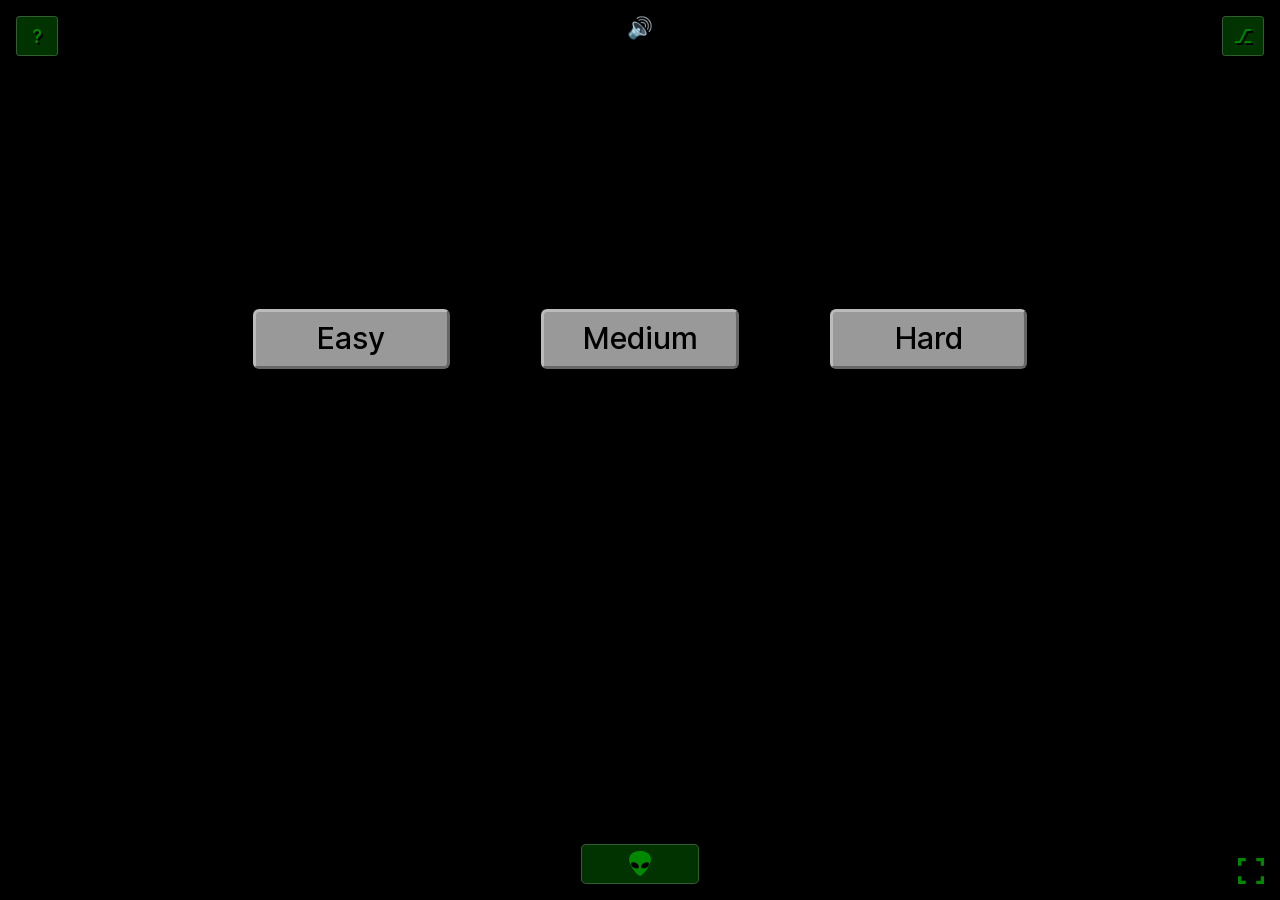
<file: index.html>
<!doctype html><html lang="en"><head><meta charset="utf-8" /><title></title><meta http-equiv="refresh" content="0; url=mt/" /><link rel="canonical" href="https://fson4.github.io/mt/" /></head><body></body></html>
</file>
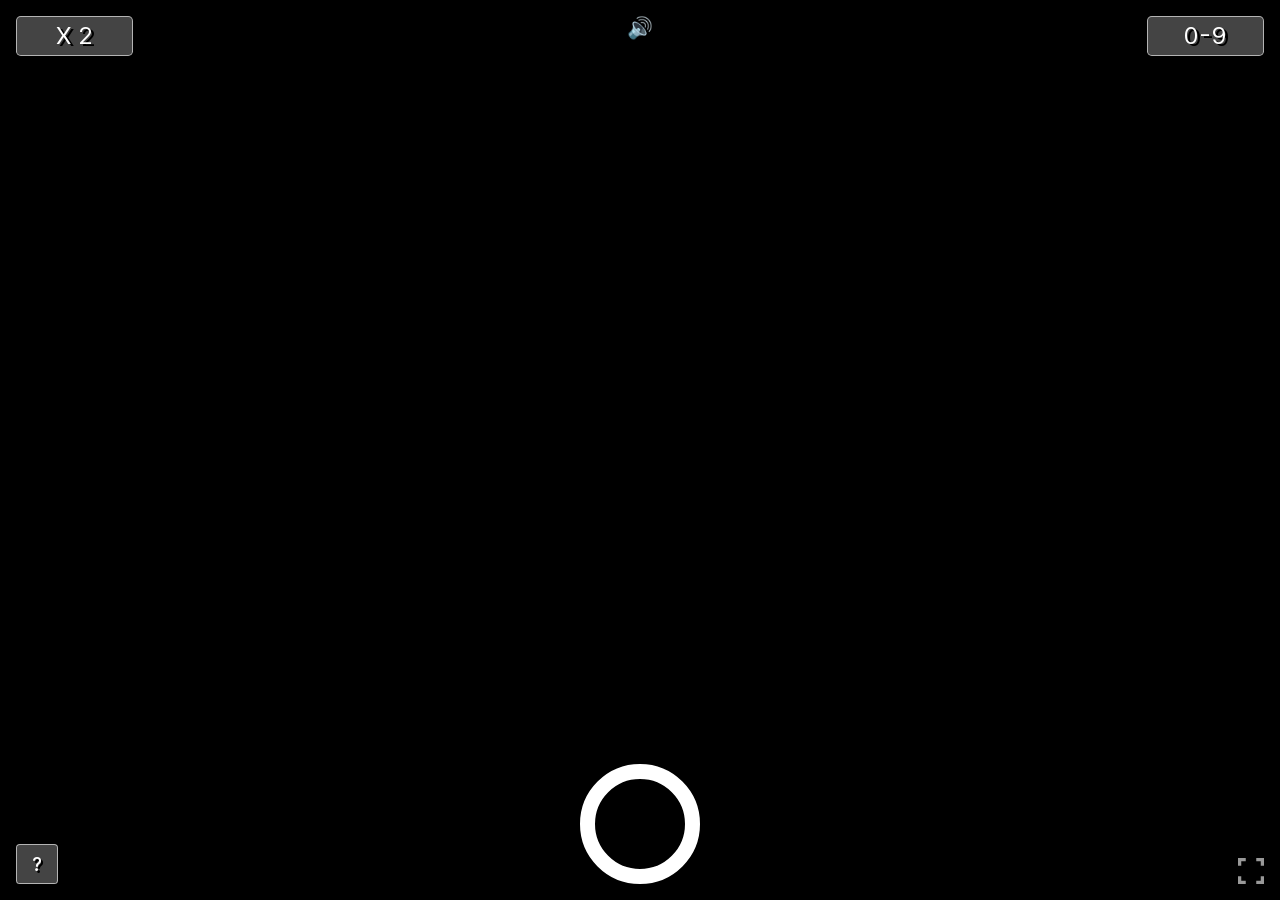
<file: bt/index.html>
<!doctype html>
<html lang="en">
<head>
<meta charset="utf-8" />
<title>Backwards Task</title>
<meta name="description" content="A reverse memory span task web application" />
<meta name="viewport" content="width=device-width, initial-scale=1" />
<meta name="theme-color" content="#000" />
<link rel="stylesheet" href="resource/style.css" />
<script src="resource/script.js"></script>
<link rel="manifest" href="app.webmanifest" />
<link rel="icon" type="image/svg+xml" sizes="any" href="resource/img/icon.svg" />
<link rel="canonical" href="https://fson4.github.io/bt/" />
</head>
<body>JavaScript: false</body>
</html>
</file>
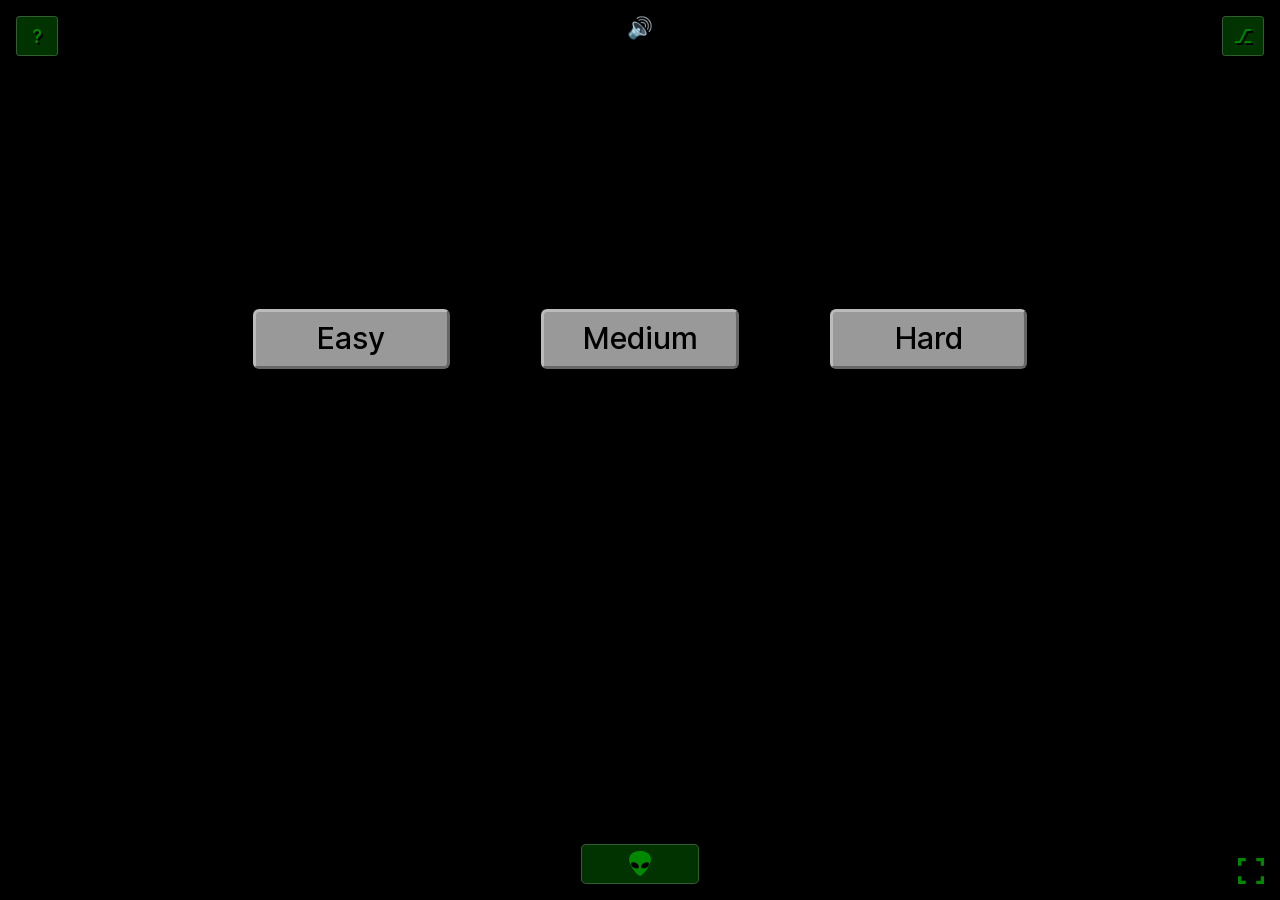
<file: mt/index.html>
<!doctype html>
<html lang="en">
<head>
<meta charset="utf-8" />
<title>Memory Task</title>
<meta name="description" content="A masking- and limited-hold memory task web application" />
<meta name="viewport" content="width=device-width, initial-scale=1" />
<meta name="theme-color" content="#000" />
<link rel="stylesheet" href="resource/style.css" />
<script src="resource/script.js"></script>
<link rel="manifest" href="app.webmanifest" />
<link rel="icon" type="image/svg+xml" sizes="any" href="resource/img/icon.svg" />
<link rel="canonical" href="https://fson4.github.io/mt/" />
</head>
<body>JavaScript: false</body>
</html>
</file>
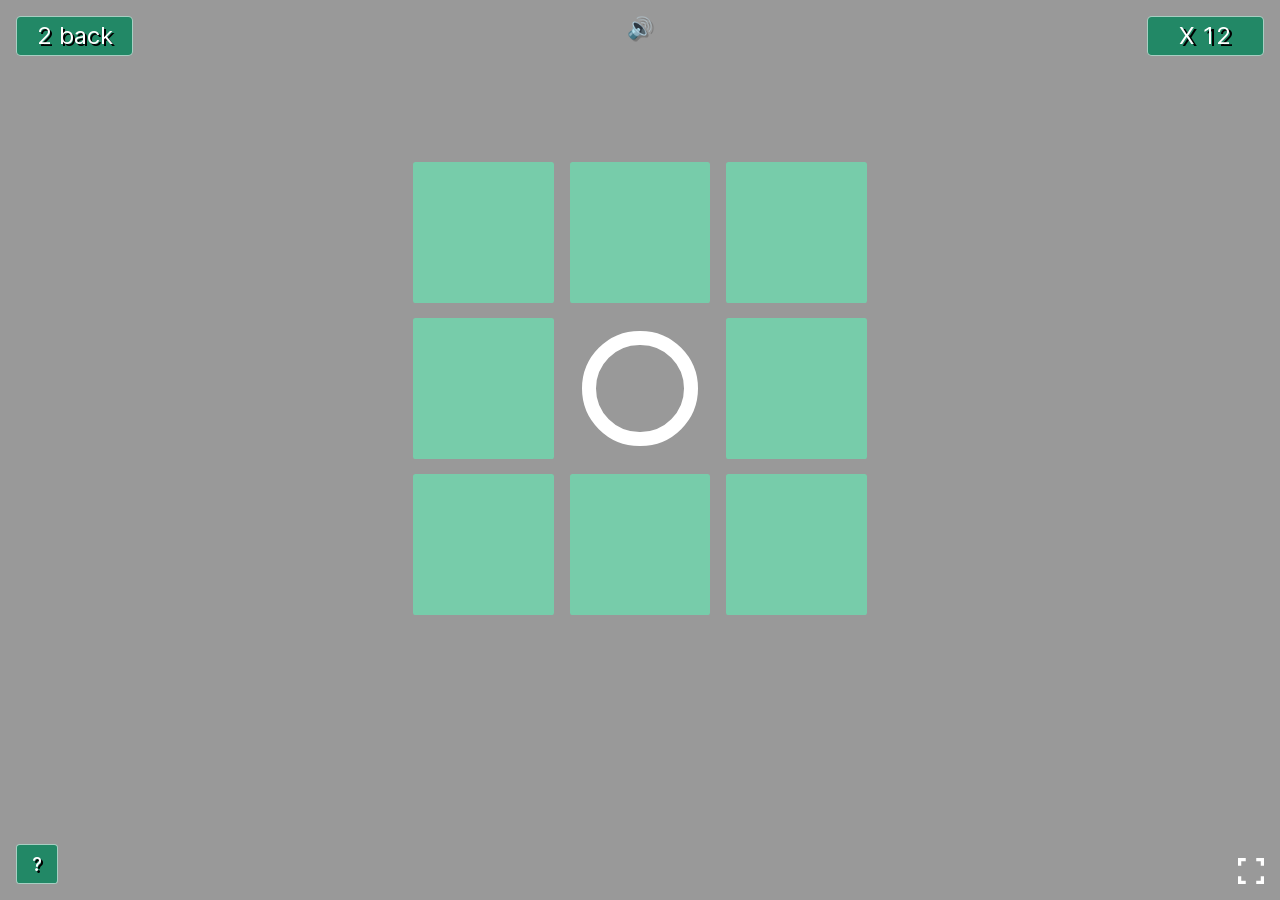
<file: nb/index.html>
<!doctype html>
<html lang="en">
<head>
<meta charset="utf-8" />
<title>N-back Task</title>
<meta name="description" content="A dual n-back memory task web application" />
<meta name="viewport" content="width=device-width, initial-scale=1" />
<meta name="theme-color" content="#000" />
<link rel="stylesheet" href="resource/style.css" />
<script src="resource/script.js"></script>
<link rel="manifest" href="app.webmanifest" />
<link rel="icon" type="image/svg+xml" sizes="any" href="resource/img/icon.svg" />
<link rel="canonical" href="https://fson4.github.io/nb/" />
</head>
<body>JavaScript: false</body>
</html>
</file>
<file: bt/resource/style.css>
@font-face { font-family: inter; src: url("font/inter.woff2"); font-weight: 400 700; font-display: swap }
html, body { width: 100%; height: 100%; font: 400 16px/1.2 inter, sans-serif; background: #000; color: #fff; text-align: center; cursor: default; touch-action: none; -webkit-user-select: none; user-select: none; overflow: hidden }
body, ul, ol, p { padding: 0; margin: 0 }
body, .panel { display: grid; place-items: start center }
body { grid-template: 32% 40% 28% / 20% 60% 20% }
.circle, .esc, .screen, .result li { position: relative }
ol li::before, .screen::after, .esc::after, .match-li-2::before { content: ""; position: absolute }

.stimulus, .box, .match { border-radius: .2em }
.stimulus, .panel { grid-area: 2 / 2 }
.stimulus { width: .7em; height: .7em; font-size: 22em; font-weight: 500; line-height: 1; margin-top: -8vh }
.stimulus.color { margin-top: -3vh }
.panel { grid-template: repeat(3, 1fr) / repeat(3, 1fr); gap: .4em .5em; --box: 112px; font-weight: 500; font-size: 5.15em; line-height: 1.35; margin-top: -15vh }
.panel.color { margin-top: -10vh }
.box { background: #444; border: 2px solid #000; width: var(--box); height: var(--box) }
.esc, .esc::after { width: 2em; height: 2em }
.esc { padding: .2em .2em 0 0 }
.esc::after { left: 0; background: #f00; clip-path: polygon(15% 0, 0 15%, 35% 50%, 0 85%, 15% 100%, 50% 65%, 85% 100%, 100% 85%, 65% 50%, 100% 15%, 85% 0, 50% 35%) }
.no-1.numeral::after { content: "1" }
.no-2.numeral::after { content: "2" }
.no-3.numeral::after { content: "3" }
.no-4.numeral::after { content: "4" }
.no-5.numeral::after { content: "5" }
.no-6.numeral::after { content: "6" }
.no-7.numeral::after { content: "7" }
.no-8.numeral::after { content: "8" }
.no-9.numeral::after { content: "9" }
.no-0.numeral::after { content: "0" }
.no-1.ABC::after { content: "A" }
.no-2.ABC::after { content: "B" }
.no-3.ABC::after { content: "C" }
.no-4.ABC::after { content: "D" }
.no-5.ABC::after { content: "E" }
.no-6.ABC::after { content: "F" }
.no-7.ABC::after { content: "G" }
.no-8.ABC::after { content: "H" }
.no-9.ABC::after { content: "I" }
.no-0.ABC::after { content: "X" }
.no-1.color { background: #070 }
.no-2.color { background: #e11 }
.no-3.color { background: #11e }
.no-4.color { background: #ed0 }
.no-5.color { background: #808 }
.no-6.color { background: #b51 }
.no-7.color { background: #874 }
.no-8.color { background: #56a }
.no-9.color { background: #4ed }

.set-a { grid-area: 1 / 1; place-self: start; margin: 16px 0 0 16px }
.speaker { grid-area: 1 / 2; margin: 16px 0 0 }
.set-t { grid-area: 1 / 3; place-self: start end; margin: 16px 16px 0 0 }
.result { grid-area: 2 / 2 }
.help, .esc { grid-area: 3 / 1; place-self: end start; margin: 0 0 16px 16px }
.circle { grid-area: 3 / 2; place-self: end center; margin: 0 0 16px }
.screen { grid-area: 3 / 3; place-self: end; margin: 0 16px 16px 0 }
p, ul { white-space: nowrap }
p, .result { background: #444; border: 1px solid #fff9 }
p, .result li { text-shadow: .12em .1em 0 #000 }
p { min-width: 2.1em; line-height: 2; font-size: 1.5em; border-radius: .2em }
ol, ul { list-style: none }
ol { text-align: left }
ol { counter-reset: ol; margin: .5em 1.7em .9em 2.5em; font-size: .83em; line-height: 1.7; font-weight: 400 }
ol li::before { counter-increment: ol; content: counter(ol) "."; margin-left: -1.7em; text-align: right; width: 1em }
.set-a, .set-t { width: 4.8em; font-size: 1.9em; line-height: 1.6; font-variant-numeric: tabular-nums }
.speaker { font-size: 1.6em }
.help { font-weight: 500; z-index: 10 }
.screen { width: 32px; height: 32px; box-sizing: border-box; border: 4px solid #999; transform-origin: bottom right }
.screen::after, .circle { background: #000 }
.screen::after { top: -5px; left: -5px; width: 34px; height: 34px; clip-path: polygon(0 31%, 31% 31%, 31% 0, 69% 0, 69% 31%, 100% 31%, 100% 69%, 69% 69%, 69% 100%, 31% 100%, 31% 69%, 0 69%) }
.result { margin-top: -3.2em; font-size: 1.2em; border: .1em solid; border-radius: .8em; box-shadow: 0 0 6em #666, 0 0 2em #ccc }
.result li { margin: .6em 1em; font-size: 1.7em; font-weight: 640 }
.result li:nth-child(1) { font-size: 2em; font-variant: no-contextual }
.result li:nth-child(2) { margin-top: -.1em }
.result li.complete:nth-child(2) { color: #2b2 }
.result li:last-child:not(.match-li-2) { margin: -.05em 1em .8em }
.match-li-2 { margin-top: -.3em }
.match-li-2::before { color: #fff; box-shadow: .12em .1em 0 #000; background: #fff; top: -28%; left: 12%; width: 76%; height: 2px }
.match { display: inline-block; width: .9em; height: 1.05em; margin: .1em .06em }
.match.color { vertical-align: middle }
.wrong { color: #f00 }
.circle { --circle: 9.75em; width: var(--circle); height: var(--circle); box-sizing: border-box; border: 1.2em solid; border-radius: 50% }
.active:not(.color) { border-color: #04d }
p.active, p.active ol { color: #999 }
.esc.active::after { background: #444 }
.screen.active { border-color: #f00 }
.circle.active { border-color: #444 }
.box.active { color: #000 }
.color.active { opacity: .4 }

@media (orientation: portrait) {
.stimulus { margin-top: -3.5vh }
.stimulus.color { margin-top: 0 }
.panel { margin-top: -11vh }
.panel.color { margin-top: -7vh }
}
@media (max-width: 1600px) {
.stimulus { font-size: 17em }
.panel { --box: 88px; font-size: 4em }
.esc, .esc::after { width: 1.5em; height: 1.5em }
p { font-size: 1.2em }
.set-a, .set-t { font-size: 1.5em }
.speaker { font-size: 1.3em }
.screen { transform: scale(.8125) }
.result { font-size: 1em }
.circle { --circle: 7.5em; border-width: .94em }
}
@media (max-width: 1020px) {
.stimulus { font-size: 12em }
.panel { --box: 72px; font-size: 3.35em }
.set-a, .set-t { font-size: 1.4em }
.result { font-size: .84em }
.circle { --circle: 5.875em; border-width: .74em }
}
</file>
<file: mt/resource/style.css>
@font-face { font-family: inter; src: url("font/inter.woff2"); font-weight: 400 700; font-display: swap }
html, body { width: 100%; height: 100%; font: 400 16px/1.2 inter, sans-serif; background: #000; color: #fff; cursor: default; touch-action: none; -webkit-user-select: none; user-select: none; overflow: hidden }
body, ul, ol, p { padding: 0; margin: 0 }
body { display: grid; grid-template: 32% 40% 28% / 20% 60% 20%; place-items: end center; text-align: center; --bg: #030; --color: #080 }
.arrow { --bg: #006; --color: #57e }
.ABC { --bg: #321; --color: #874 }
.screen::after, .marker::before, .marker::after { content: "" }

.grid { grid-template: repeat(5, 1fr) / repeat(8, 1fr); height: 85%; --box: 136px; font-weight: 500; font-size: var(--box); line-height: 1 }
.box, .box div { width: var(--box); height: var(--box) }
.box div { background: #fff; clip-path: polygon(41% 100%, 43% 35%, 23% 40%, 50% 0, 77% 40%, 57% 35%, 59% 100%) }
.mask { background: linear-gradient(#fff 50%, #000 0) top left/25% 25%, linear-gradient(90deg, #fff 50%, #000 0) top left/25%; background-blend-mode: difference }
.red { color: #f00 }
.red div { background: #f00 }

.help, .level { grid-area: 1 / 1; place-self: start; margin: 16px 0 0 16px; z-index: 10 }
.speaker { grid-area: 1 / 2; place-self: start center; margin: 16px 0 0 }
.alt, .return { grid-area: 1 / 3; place-self: start end; margin: 16px 16px 0 0 }
.menu, .result { grid-area: 2 / 2; place-self: start center }
.dwnl, .circle { grid-area: 3 / 2; margin: 0 0 16px }
.screen { grid-area: 3 / 3; place-self: end; margin: 0 16px 16px 0 }
p, ul { white-space: nowrap }
p, .menu li { border-radius: .2em }
p, .result { background: var(--bg); color: var(--color); border: 1px solid #fff3 }
p, .result li { text-shadow: .12em .1em 0 #000 }
p { min-width: 2.1em; line-height: 2; font-size: 1.5em }
ol, ul { list-style: none }
ol { text-align: left; counter-reset: ol; margin: .5em 1.7em .9em 2.5em; color: #fff; font-size: .83em; line-height: 1.7; font-weight: 400 }
ol li::before, .screen::after, .marker::after { position: absolute }
ol li::before { counter-increment: ol; content: counter(ol) "."; margin-left: -1.7em; text-align: right; width: 1em }
.help, .alt, .menu li { font-weight: 500 }
.speaker { font-size: 1.6em }
.menu { margin-top: 1.3em }
.menu li, .marker::before { display: inline-block }
.menu li { background: #999; color: #000; border: 3px outset #bbb; width: 6.3em; height: 1.77em; line-height: 1.77; font-size: 2.5em; margin: 0 1.5em }
.level, .return { font-size: 1.9em; line-height: 1.6 }
.dwnl { font-size: 1.9em; width: 4.8em; height: 1.6em; background-position: center; background-repeat: no-repeat; background-size: 1em }
.screen, .circle, .marker::before { position: relative }
.screen { width: 32px; height: 32px; box-sizing: border-box; border: 4px solid var(--color); transform-origin: bottom right }
.screen::after { top: -5px; left: -5px; width: 34px; height: 34px; background: #000; clip-path: polygon(0 31%, 31% 31%, 31% 0, 69% 0, 69% 31%, 100% 31%, 100% 69%, 69% 69%, 69% 100%, 31% 100%, 31% 69%, 0 69%) }
.level, .return { width: 4.8em; font-variant-numeric: tabular-nums }
.result { font-size: 1.2em; border: .1em solid; border-radius: .8em; box-shadow: 0 0 6em #666, 0 0 2em #ccc }
.result.success  { margin-top: -3.2em }
.result li { margin: .6em 1em; font-size: 1.7em; font-weight: 640 }
.result li:nth-child(1) { font-size: 2em; font-variant: no-contextual }
.result li:nth-child(2) { margin-top: -.1em }
.circle, .marker::after { background: #000; border-radius: 50% }
.circle { --circle: 9.75em; width: var(--circle); height: var(--circle); box-sizing: border-box; border: 1.2em solid }
.marker { animation: 1s ease-out .1s forwards }
.marker::before { width: 90%; height: 90%; top: 5%; background: var(--color); clip-path: polygon(50% 0, 72% 36%, 28% 36%) }
.marker::after {  width: 50%; height: 50%; top: 28.4%; left: 25% }
.minus { animation-name: minus }
.plus { animation-name: plus }
@keyframes minus { to { transform: rotate(-45deg) }}
@keyframes plus { to { transform: rotate(45deg) }}
p.active, p.active ol { color: #444 }
.menu li.active, .dwnl.active { opacity: .4 }
.screen.active, .circle.active { border-color: #444 }
.marker.active::before { background: #222 }

@media (orientation: portrait) {
.grid { grid-template: repeat(8, 1fr) / repeat(5, 1fr) }
.menu { margin-top: -.7em }
.menu li { display: block; margin-bottom: 1.8em }
}
@media (max-width: 1600px) {
.grid { --box: 96px }
p { font-size: 1.2em }
.speaker { font-size: 1.3em }
.menu li { font-size: 1.9em }
.dwnl, .level, .return { font-size: 1.5em }
.screen { transform: scale(.8125) }
.result { font-size: 1em }
.circle { --circle: 7.5em; border-width: .94em }
}
@media (max-width: 1020px) {
.grid { --box: 52px }
.menu li { font-size: 1.5em }
.dwnl, .level, .return { font-size: 1.4em }
.result { font-size: .84em }
.circle { --circle: 5.875em; border-width: .74em }
}
@media (min-width: 760px) and (max-width: 1020px) and (min-height: 600px) { .grid { --box: 80px }}
@media (min-width: 1100px) and (max-width: 1600px) and (min-height: 800px) { .grid { --box: 104px }}
@media (min-width: 1200px) and (max-width: 1600px) and (min-height: 1020px) { .grid { --box: 128px }}

.dwnl { background-image: url("data:image/svg+xml,%3C%3Fxml version='1.0' encoding='UTF-8'%3F%3E%3Csvg xmlns='http://www.w3.org/2000/svg' viewBox='0 0 66 75.000015'%3E%3Cg transform='translate(-29 -17)' fill='%23080'%3E%3Cpath d='M 62 20 C 76.104509 20 92 26.663695 92 43 92 59.336305 69.710529 89.024439 62 89 54.289471 88.97556 32 59.336305 32 43 32 26.663695 47.895491 20 62 20 Z' /%3E%3Cg transform='matrix(1.2612353 0 0 .96012897 -4.091175 9.6533023)' fill='%23000'%3E%3Cpath transform='matrix(.98358579 0 0 1 -.38286638 4.5458831)' d='m 45.322323 40.589123 c 3.239711 2.49837 7.334838 8.947768 5.478261 13.385535 -1.833566 4.382763 -7.795078 2.595999 -10.992632 0.123648 -3.176885 -2.456369 -7.365874 -8.499823 -5.635275 -12.924613 1.767951 -4.520293 7.90216 -3.088935 11.149646 -0.58457 z m 16.686724 0 c -3.239711 2.49837 -7.334838 8.947768 -5.478261 13.385535 1.833566 4.382763 7.795078 2.595999 10.992632 0.123648 3.176885 -2.456369 7.365874 -8.499823 5.635275 -12.924613 -1.767951 -4.520293 -7.90216 -3.088935 -11.149646 -0.58457 z' /%3E%3C/g%3E%3C/g%3E%3C/svg%3E") }
.arrow .dwnl { background-image: url("data:image/svg+xml,%3C%3Fxml version='1.0' encoding='UTF-8'%3F%3E%3Csvg xmlns='http://www.w3.org/2000/svg' viewBox='0 0 66 75.000015'%3E%3Cg transform='translate(-29 -17)' fill='%2357e'%3E%3Cpath d='M 62 20 C 76.104509 20 92 26.663695 92 43 92 59.336305 69.710529 89.024439 62 89 54.289471 88.97556 32 59.336305 32 43 32 26.663695 47.895491 20 62 20 Z' /%3E%3Cg transform='matrix(1.2612353 0 0 .96012897 -4.091175 9.6533023)' fill='%23000'%3E%3Cpath transform='matrix(.98358579 0 0 1 -.38286638 4.5458831)' d='m 45.322323 40.589123 c 3.239711 2.49837 7.334838 8.947768 5.478261 13.385535 -1.833566 4.382763 -7.795078 2.595999 -10.992632 0.123648 -3.176885 -2.456369 -7.365874 -8.499823 -5.635275 -12.924613 1.767951 -4.520293 7.90216 -3.088935 11.149646 -0.58457 z m 16.686724 0 c -3.239711 2.49837 -7.334838 8.947768 -5.478261 13.385535 1.833566 4.382763 7.795078 2.595999 10.992632 0.123648 3.176885 -2.456369 7.365874 -8.499823 5.635275 -12.924613 -1.767951 -4.520293 -7.90216 -3.088935 -11.149646 -0.58457 z' /%3E%3C/g%3E%3C/g%3E%3C/svg%3E") }
.ABC .dwnl { background-image: url("data:image/svg+xml,%3C%3Fxml version='1.0' encoding='UTF-8'%3F%3E%3Csvg xmlns='http://www.w3.org/2000/svg' viewBox='0 0 66 75.000015'%3E%3Cg transform='translate(-29 -17)' fill='%23874'%3E%3Cpath d='M 62 20 C 76.104509 20 92 26.663695 92 43 92 59.336305 69.710529 89.024439 62 89 54.289471 88.97556 32 59.336305 32 43 32 26.663695 47.895491 20 62 20 Z' /%3E%3Cg transform='matrix(1.2612353 0 0 .96012897 -4.091175 9.6533023)' fill='%23000'%3E%3Cpath transform='matrix(.98358579 0 0 1 -.38286638 4.5458831)' d='m 45.322323 40.589123 c 3.239711 2.49837 7.334838 8.947768 5.478261 13.385535 -1.833566 4.382763 -7.795078 2.595999 -10.992632 0.123648 -3.176885 -2.456369 -7.365874 -8.499823 -5.635275 -12.924613 1.767951 -4.520293 7.90216 -3.088935 11.149646 -0.58457 z m 16.686724 0 c -3.239711 2.49837 -7.334838 8.947768 -5.478261 13.385535 1.833566 4.382763 7.795078 2.595999 10.992632 0.123648 3.176885 -2.456369 7.365874 -8.499823 5.635275 -12.924613 -1.767951 -4.520293 -7.90216 -3.088935 -11.149646 -0.58457 z' /%3E%3C/g%3E%3C/g%3E%3C/svg%3E") }
</file>
<file: nb/resource/style.css>
@font-face { font-family: inter; src: url("font/inter.woff2"); font-weight: 400 700; font-display: swap }
html, body { width: 100%; height: 100%; font: 400 16px/1.2 inter, sans-serif; background: #999; color: #fff; text-align: center; cursor: default; touch-action: none; -webkit-user-select: none; user-select: none; overflow: hidden }
body, ul, ol, p { padding: 0; margin: 0 }
body, .grid { display: grid; place-items: start center }
body { grid-template: 18% 72% 10% / 20% 60% 20% }
.circle, .screen { position: relative }
ol li::before, .circle::after, .screen::after { content: ""; position: absolute }

.grid { grid-area: 2 / 2; grid-template: repeat(3, 1fr) / repeat(3, 1fr); gap: 1.2em }
.box, .buttons li { border-radius: .2em }
.box { background: #7ca; width: 11em; height: 11em }
.circle { grid-area: 2 / 2; place-self: center; --circ: 82%; width: var(--circ); height: var(--circ); background: transparent; box-sizing: border-box; border: 1.1em solid; border-radius: 50% }
.task, .task .box { background: #000; transition: background .2s }
.trfx, .trfx .box { transition: background 1.2s }
.task .circle { --cross: 40px; width: var(--cross); height: var(--cross); border: none; border-radius: unset }
.task .circle::after { width: 100%; height: 100%; left: 0; background: #999; transform: scale(.8); animation: cross .6s ease-in-out; z-index: 800
	;clip-path: polygon(0 40%, 40% 40%, 40% 0, 60% 0, 60% 40%, 100% 40%, 100% 60%, 60% 60%, 60% 100%, 40% 100%, 40% 60%, 0 60%) }
@keyframes cross { 0% { transform: scale(0); background: #999 } 100% { transform: scale(.8) }}
.task .visual, .buttons li { background-color: #286 }
.buttons { position: fixed; bottom: 16px; left: 50%; transform: translate(-50%, 0); font-size: 2.6em; z-index: 100; animation: buttons 1.2s }
@keyframes buttons { 0% { opacity: 0 } 100% { opacity: 1 }}
.buttons li { display: inline-block; width: 4em; height: 1.5em; margin: 0 1em; border: 2px solid #043; background-repeat: no-repeat }
.btn-A { background-size: 1.55em; background-position: center }
.btn-L { background-size: 1.2em; background-position: 52% 50% }

.set-n { grid-area: 1 / 1; place-self: start; margin: 16px 0 0 16px }
.speaker { grid-area: 1 / 2; margin: 16px 0 0 }
.set-b { grid-area: 1 / 3; place-self: start end; margin: 16px 16px 0 0 }
.result { grid-area: 2 / 2 }
.help { grid-area: 3 / 1; place-self: end start; margin: 0 0 16px 16px }
.screen { grid-area: 3 / 3; place-self: end; margin: 0 16px 16px 0 }
p, ul { white-space: nowrap }
p, .result { background: #286; border: 1px solid #fff9 }
p, .result li { text-shadow: .12em .1em 0 #000 }
p { min-width: 2.1em; line-height: 2; font-size: 1.5em; border-radius: .2em }
ol, ul { list-style: none }
ol { text-align: left }
ol { counter-reset: ol; margin: .5em 1.7em .9em 2.5em; font-size: .83em; line-height: 1.7; font-weight: 400 }
ol li::before { counter-increment: ol; content: counter(ol) "."; margin-left: -1.7em; text-align: right; width: 1em }
.set-n, .set-b { width: 4.8em; font-size: 1.9em; line-height: 1.6; font-variant-numeric: tabular-nums }
.speaker { font-size: 1.6em; text-shadow: 0.12em 0.12em 0 #777 }
.help { font-weight: 500; z-index: 10 }
.screen { width: 32px; height: 32px; box-sizing: border-box; border: 4px solid; transform-origin: bottom right }
.screen::after { top: -5px; left: -5px; width: 34px; height: 34px; background: #999; clip-path: polygon(0 31%, 31% 31%, 31% 0, 69% 0, 69% 31%, 100% 31%, 100% 69%, 69% 69%, 69% 100%, 31% 100%, 31% 69%, 0 69%) }
.result { margin-top: -3em; font-size: 1.2em; border: .1em solid; border-radius: .8em; box-shadow: 0 0 6em #666, 0 0 2em #ccc }
.result li { margin: .6em 1em; font-size: 1.7em; font-weight: 640 }
.result li:nth-child(1) { font-size: 2em; font-variant: no-contextual }
.result li:nth-child(2) { margin-top: -.1em }
.result li:last-child { margin: -.05em 1em .8em }
p.active, p.active ol { color: #999 }
.circle.active, .screen.active { border-color: #444 }
.circle.active::after { background: #444 }
.buttons li.active { opacity: .4 }

@media (orientation: portrait) { .grid { margin-top: 7vh } .buttons { bottom: 28px }}
@media (max-width: 1600px) {
.grid { font-size: .8em }
.task .circle { --cross: 35px }
p { font-size: 1.2em }
.set-n, .set-b { font-size: 1.5em }
.speaker { font-size: 1.3em }
.screen { transform: scale(.8125) }
.buttons { font-size: 1.8em }
.result { font-size: 1em }
}
@media (max-width: 1020px) {
.grid { font-size: .7em; gap: 1.5em }
.circle { --circ: 90%; font-size: 1.2em }
.task .circle { --cross: 28px }
.set-n, .set-b { font-size: 1.4em }
.buttons { font-size: 1.5em }
.result { font-size: .84em }
}
@media (max-width: 590px), (max-height: 590px) { .grid { font-size: .5em; gap: 2em }}
@media (orientation: landscape) and (max-height: 700px) { body { grid-template-rows: 14% 75% 11% }}
@media (orientation: landscape) and (max-width: 1020px) and (min-height: 450px) { .grid { margin-top: 4vh }}
@media (min-width: 1200px) and (max-width: 1600px) and (min-height: 1020px) { body { grid-template-rows: 22% 70% 8% }}

.btn-A { background-image: url("data:image/svg+xml,%3C%3Fxml version='1.0' encoding='UTF-8'%3F%3E%3Csvg xmlns='http://www.w3.org/2000/svg' viewBox='0 0 40 25'%3E%3Cg transform='matrix(1.0878743,0,0,1.0645436,-23.837728,-31.890956)'%3E%3Cpath fill='%23043' d='m 58.681142 41.699519c0.01464 3.453564-8.231007 11.742121-18.384467 11.742121s-18.38455-8.288557-18.384467-11.742121c8.3e-5 -3.453566 8.231007-11.742121 18.384467-11.742121s18.369824 8.288555 18.384467 11.742121 z' /%3E%3Ccircle fill='%23286' cx='40.296684' cy='41.69952' r='7.85' /%3E%3C/g%3E%3C/svg%3E") }
.btn-L { background-image: url("data:image/svg+xml,%3C%3Fxml version='1.0' encoding='UTF-8'%3F%3E%3Csvg xmlns='http://www.w3.org/2000/svg' viewBox='0 0 55 46'%3E%3Cg transform='matrix(1.0155661,0,0,1.0222222,-107.94019,-134.77067)'%3E%3Cpath fill='%23043' d='m 132.77807 176.84088-14.25806-14.16666h-11.74194v-16.66667h11.74194l14.25806-14.16667 z' /%3E%3Cg transform='translate(3.0422045 .491075)' stroke='%23043' stroke-width='3.77953'%3E%3Cpath d='m 138.24634 148.20536v11.28889' /%3E%3Cpath d='m 146.63237 143.36726v20.96508' /%3E%3Cpath d='m 155.01841 138.52917v30.64127' /%3E%3C/g%3E%3C/g%3E%3C/svg%3E") }
</file>
